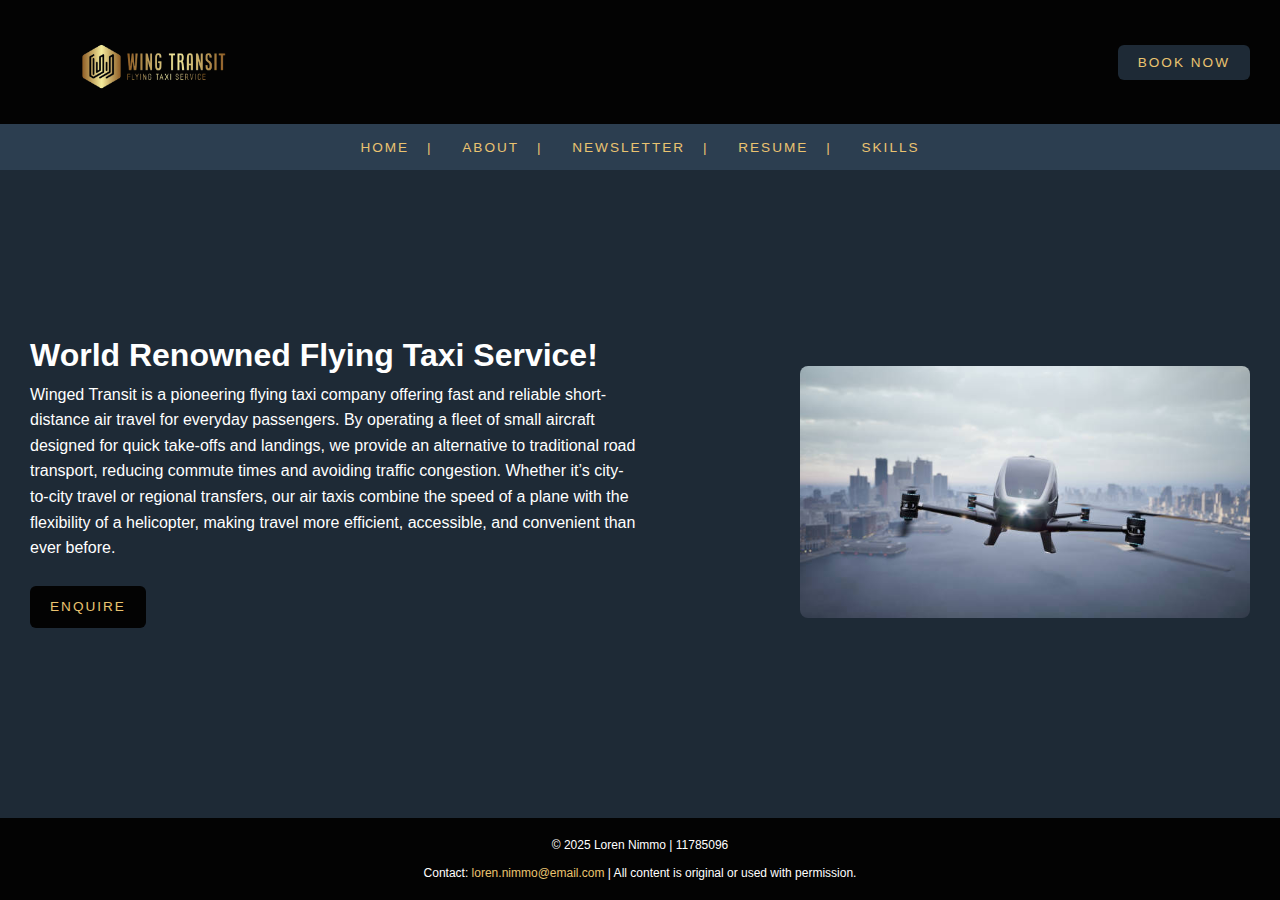
<file: index.html>
<!-- Loren Nimmo - ITC293 A4 portfolio website - 08/06/2025 -->

<!DOCTYPE html>
<html lang="en">
<head>
  <meta charset="UTF-8">
  <title>Winged Transit | Home</title>
  <link rel="stylesheet" href="css/portfolio.css">
</head>

<body>
  <!-- Header Section -->
  <header>
    <img src="images/logo.png" alt="Winged Transit Logo" class="logo">
    <a href="ln_A4_coming_soon.html" class="button-header">Book Now</a>
  </header>

  <!-- Navigation -->
  <nav>
    <a href="index.html" class="nav-button">Home</a>
    <a href="ln_A4_about.html" class="nav-button">About</a>
    <a href="ln_A4_newsletter.html" class="nav-button">Newsletter</a>
    <a href="ln_A4_resume.html" class="nav-button">Resume</a>
    <a href="ln_A4_skills.html" class="nav-button">Skills</a>
  </nav>

  <!-- Main Content -->
  <main class="intro-section">
    <div class="intro-text">
      <h1>World Renowned Flying Taxi Service!</h1>
      <p>
        Winged Transit is a pioneering flying taxi company offering fast and reliable short-distance air travel for everyday passengers. By operating a fleet of small aircraft designed for quick take-offs and landings, we provide an alternative to traditional road transport, reducing commute times and avoiding traffic congestion. Whether it’s city-to-city travel or regional transfers, our air taxis combine the speed of a plane with the flexibility of a helicopter, making travel more efficient, accessible, and convenient than ever before.
      </p>
      <a href="ln_A4_enquire.html" class="button-dark">Enquire</a>
    </div>
    <div class="intro-image">
      <img src="images/flyingtaxi1.jpg" alt="Flying Taxi in Flight">
    </div>
  </main>

  <!-- Footer -->
  <footer>
    &copy; 2025 Loren Nimmo | 11785096
    <br>
    <br>
    Contact: <a href="mailto:loren.nimmo@email.com" class="contact-link">loren.nimmo@email.com</a> | All content is original or used with permission.
  </footer>

</body>

</html>
</file>
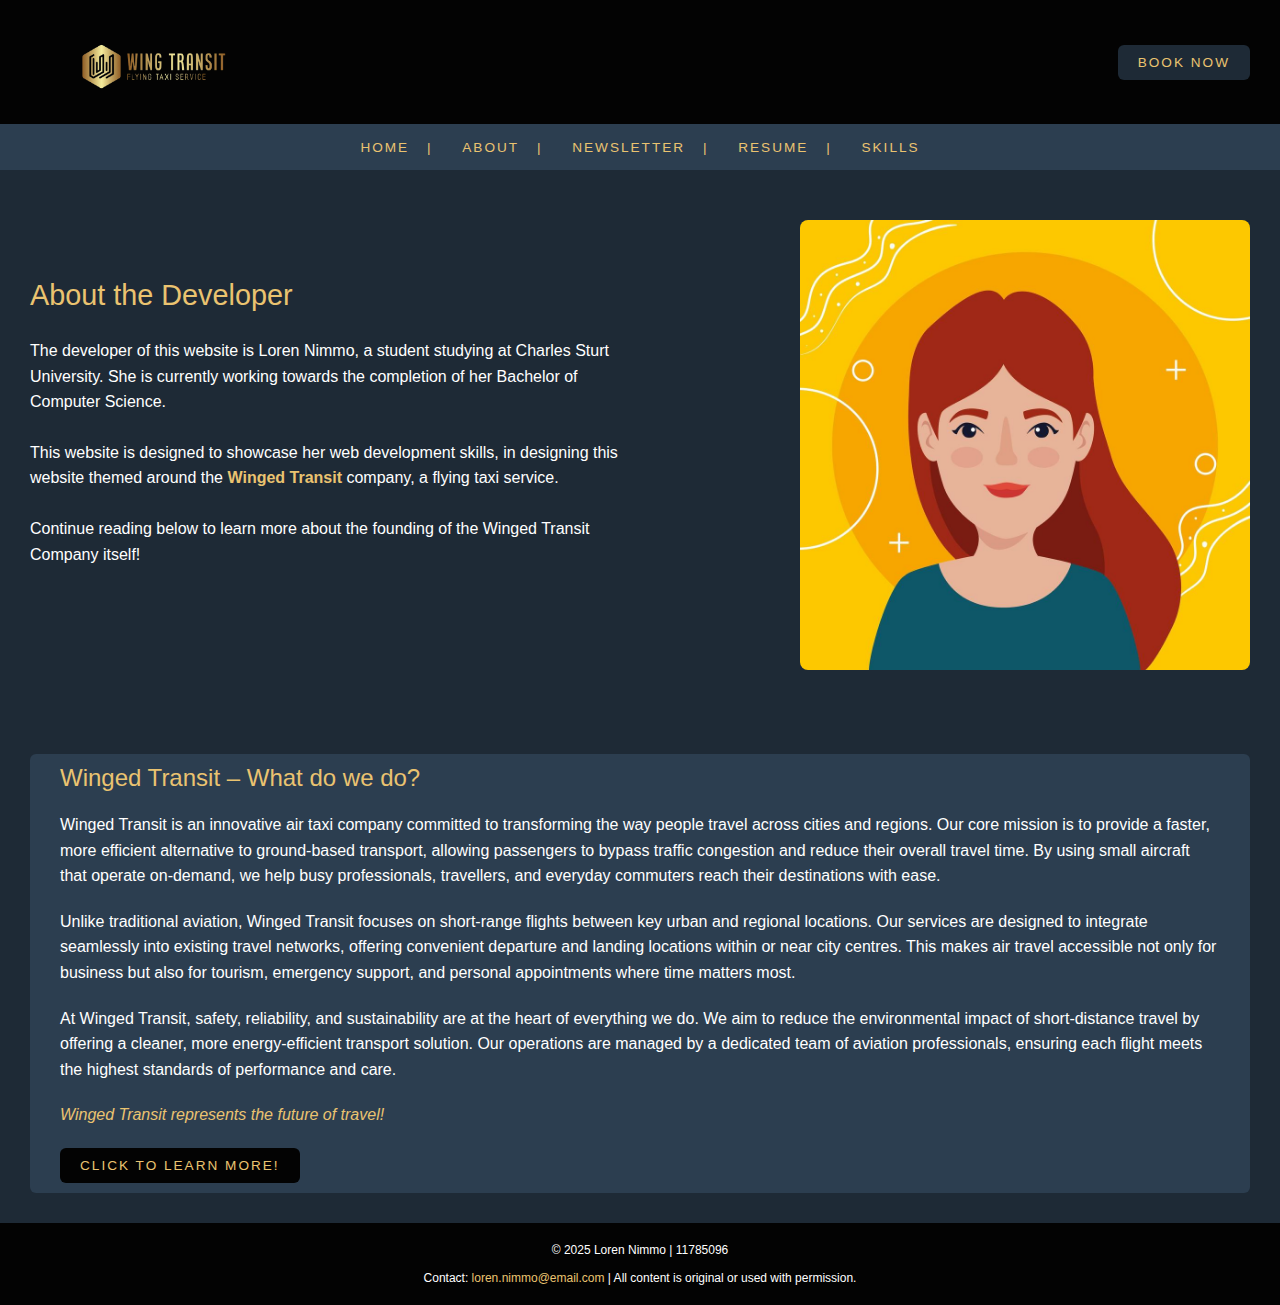
<file: ln_A4_about.html>
<!-- Loren Nimmo - ITC293 A4 portfolio website - 08/06/2025 -->

<!DOCTYPE html>
<html lang="en">
<head>
  <meta charset="UTF-8">
  <title>Winged Transit | About</title>
  <link rel="stylesheet" href="css/portfolio.css">
</head>

<body>
  <!-- Header -->
  <header>
    <img src="images/logo.png" alt="Winged Transit Logo" class="logo">
    <a href="ln_A4_coming_soon.html" class="button-header">Book Now</a>   
  </header>

  <!-- Navigation -->
  <nav>
    <a href="index.html" class="nav-button">Home</a>
    <a href="ln_A4_about.html" class="nav-button">About</a>
    <a href="ln_A4_newsletter.html" class="nav-button">Newsletter</a>
    <a href="ln_A4_resume.html" class="nav-button">Resume</a>
    <a href="ln_A4_skills.html" class="nav-button">Skills</a>
  </nav>

  <!-- Developer Bio Section -->
  <main class="intro-section">
    <div class="intro-text">
      <h1 class="section-title">About the Developer</h1>
      <p>The developer of this website is Loren Nimmo, a student studying at Charles Sturt University. She is currently working towards the completion of her Bachelor of Computer Science.</p>
      <p>This website is designed to showcase her web development skills, in designing this website themed around the <span class="gold-bold">Winged Transit</span> company, a flying taxi service.</p>
      <p>Continue reading below to learn more about the founding of the Winged Transit Company itself!</p>
    </div>
    <div class="intro-image">
      <img src="images/founder.jpg" alt="Photo of the Developer">
    </div>
  </main>

  <!-- Company Description -->
  <section class="about-company">
    <h2 class="section-title">Winged Transit – What do we do?</h2>
    <p>Winged Transit is an innovative air taxi company committed to transforming the way people travel across cities and regions. Our core mission is to provide a faster, more efficient alternative to ground-based transport, allowing passengers to bypass traffic congestion and reduce their overall travel time. By using small aircraft that operate on-demand, we help busy professionals, travellers, and everyday commuters reach their destinations with ease.</p>
    <p>Unlike traditional aviation, Winged Transit focuses on short-range flights between key urban and regional locations. Our services are designed to integrate seamlessly into existing travel networks, offering convenient departure and landing locations within or near city centres. This makes air travel accessible not only for business but also for tourism, emergency support, and personal appointments where time matters most.</p>
    <p>At Winged Transit, safety, reliability, and sustainability are at the heart of everything we do. We aim to reduce the environmental impact of short-distance travel by offering a cleaner, more energy-efficient transport solution. Our operations are managed by a dedicated team of aviation professionals, ensuring each flight meets the highest standards of performance and care.</p> 
    <p id="highlight">Winged Transit represents the future of travel!</p>
    <a href="https://en.wikipedia.org/wiki/Air_taxi" target="_blank" class="button-dark">Click to Learn More!</a>
</section>

  <!-- Footer -->
  <footer>
    &copy; 2025 Loren Nimmo | 11785096
    <br>
    <br>
    Contact: <a href="mailto:loren.nimmo@email.com" class="contact-link">loren.nimmo@email.com</a> | All content is original or used with permission.
  </footer>

</body>
</html>
</file>
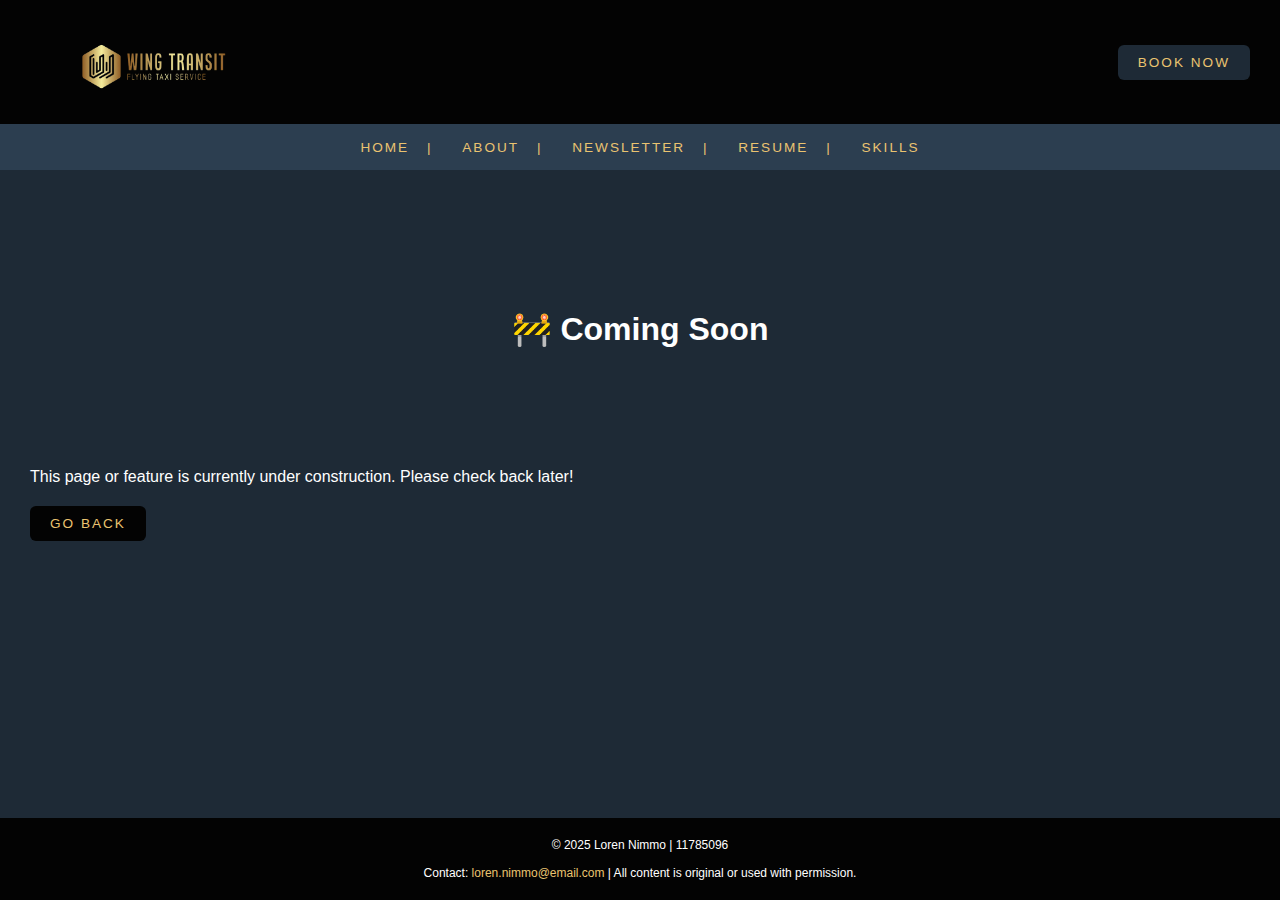
<file: ln_A4_coming_soon.html>
<!-- Loren Nimmo - ITC293 A4 portfolio website - 08/06/2025 -->

<!DOCTYPE html>
<html lang="en">
<head>
  <meta charset="UTF-8">
  <title>Winged Transit | Coming Soon</title>
  <link rel="stylesheet" href="css/portfolio.css">
</head>
<body>

  <!-- Header -->
  <header>
    <img src="images/logo.png" alt="Winged Transit Logo" class="logo">
    <a href="ln_A4_coming_soon.html" class="button-header">Book Now</a>
  </header>

  <!-- Navigation -->
  <nav>
    <a href="index.html" class="nav-button">Home</a>
    <a href="ln_A4_about.html" class="nav-button">About</a>
    <a href="ln_A4_newsletter.html" class="nav-button">Newsletter</a>
    <a href="ln_A4_resume.html" class="nav-button">Resume</a>
    <a href="ln_A4_skills.html" class="nav-button">Skills</a>
  </nav>

  <!-- Main Content -->
  <main>
    <h1 class="coming-soon-section">🚧 Coming Soon</h1>
    <p class="coming-soon-text">
      This page or feature is currently under construction. Please check back later!
    </p>
    <a href="index.html" class="button-dark">Go Back</a>
  </main>

  <!-- Footer -->
  <footer>
    &copy; 2025 Loren Nimmo | 11785096
    <br>
    <br>
    Contact: <a href="mailto:loren.nimmo@email.com" class="contact-link">loren.nimmo@email.com</a> | All content is original or used with permission.
  </footer>

</body>
</html>
</file>
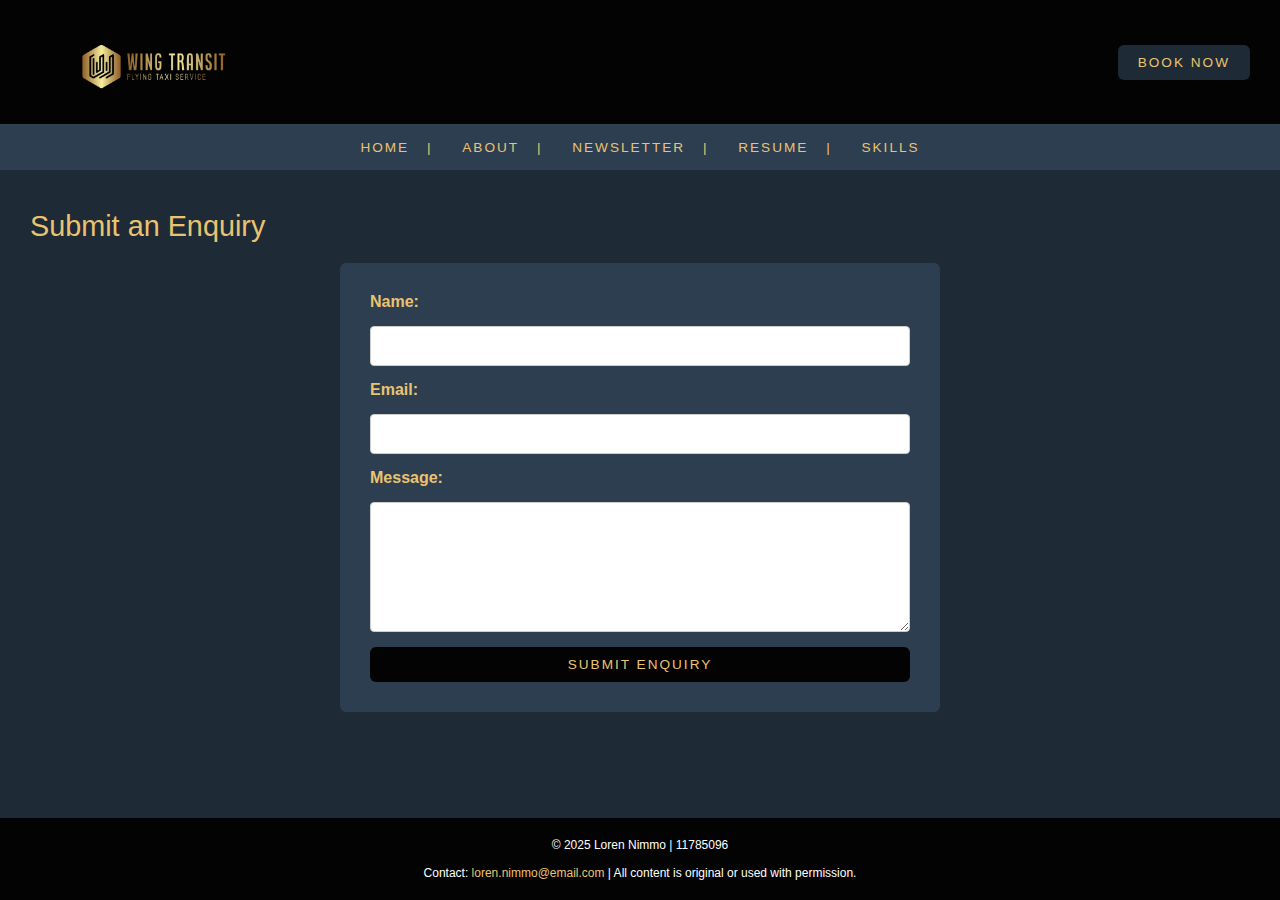
<file: ln_A4_enquire.html>
<!-- Loren Nimmo - ITC293 A4 portfolio website - 08/06/2025 -->

<!DOCTYPE html>
<html lang="en">
<head>
  <meta charset="UTF-8">
  <title>Winged Transit | Enquiry</title>
  <link rel="stylesheet" href="css/portfolio.css">
</head>

<body>
  <!-- Header -->
  <header>
    <img src="images/logo.png" alt="Winged Transit Logo" class="logo">
    <a href="ln_A4_coming_soon.html" class="button-header">Book Now</a>   
  </header>

  <!-- Navigation -->
  <nav>
    <a href="index.html" class="nav-button">Home</a>
    <a href="ln_A4_about.html" class="nav-button">About</a>
    <a href="ln_A4_newsletter.html" class="nav-button">Newsletter</a>
    <a href="ln_A4_resume.html" class="nav-button">Resume</a>
    <a href="ln_A4_skills.html" class="nav-button">Skills</a>
  </nav>

  <!-- Enquiry Form -->
  <main>
    <h1 class="section-title">Submit an Enquiry</h1>
    <form action="ln_A4_submit_form.html" method="get" class="contact-form">
      <label for="name">Name:</label>
      <input type="text" id="name" name="name" required>

      <label for="email">Email:</label>
      <input type="email" id="email" name="email" required>

      <label for="message">Message:</label>
      <textarea id="message" name="message" rows="6" required></textarea>

      <button type="submit" class="button-dark">Submit Enquiry</button>
    </form>
  </main>

  <!-- Footer -->
  <footer>
    &copy; 2025 Loren Nimmo | 11785096
    <br><br>
    Contact: <a href="mailto:loren.nimmo@email.com" class="contact-link">loren.nimmo@email.com</a> | All content is original or used with permission.
  </footer>

</body>
</html>
</file>
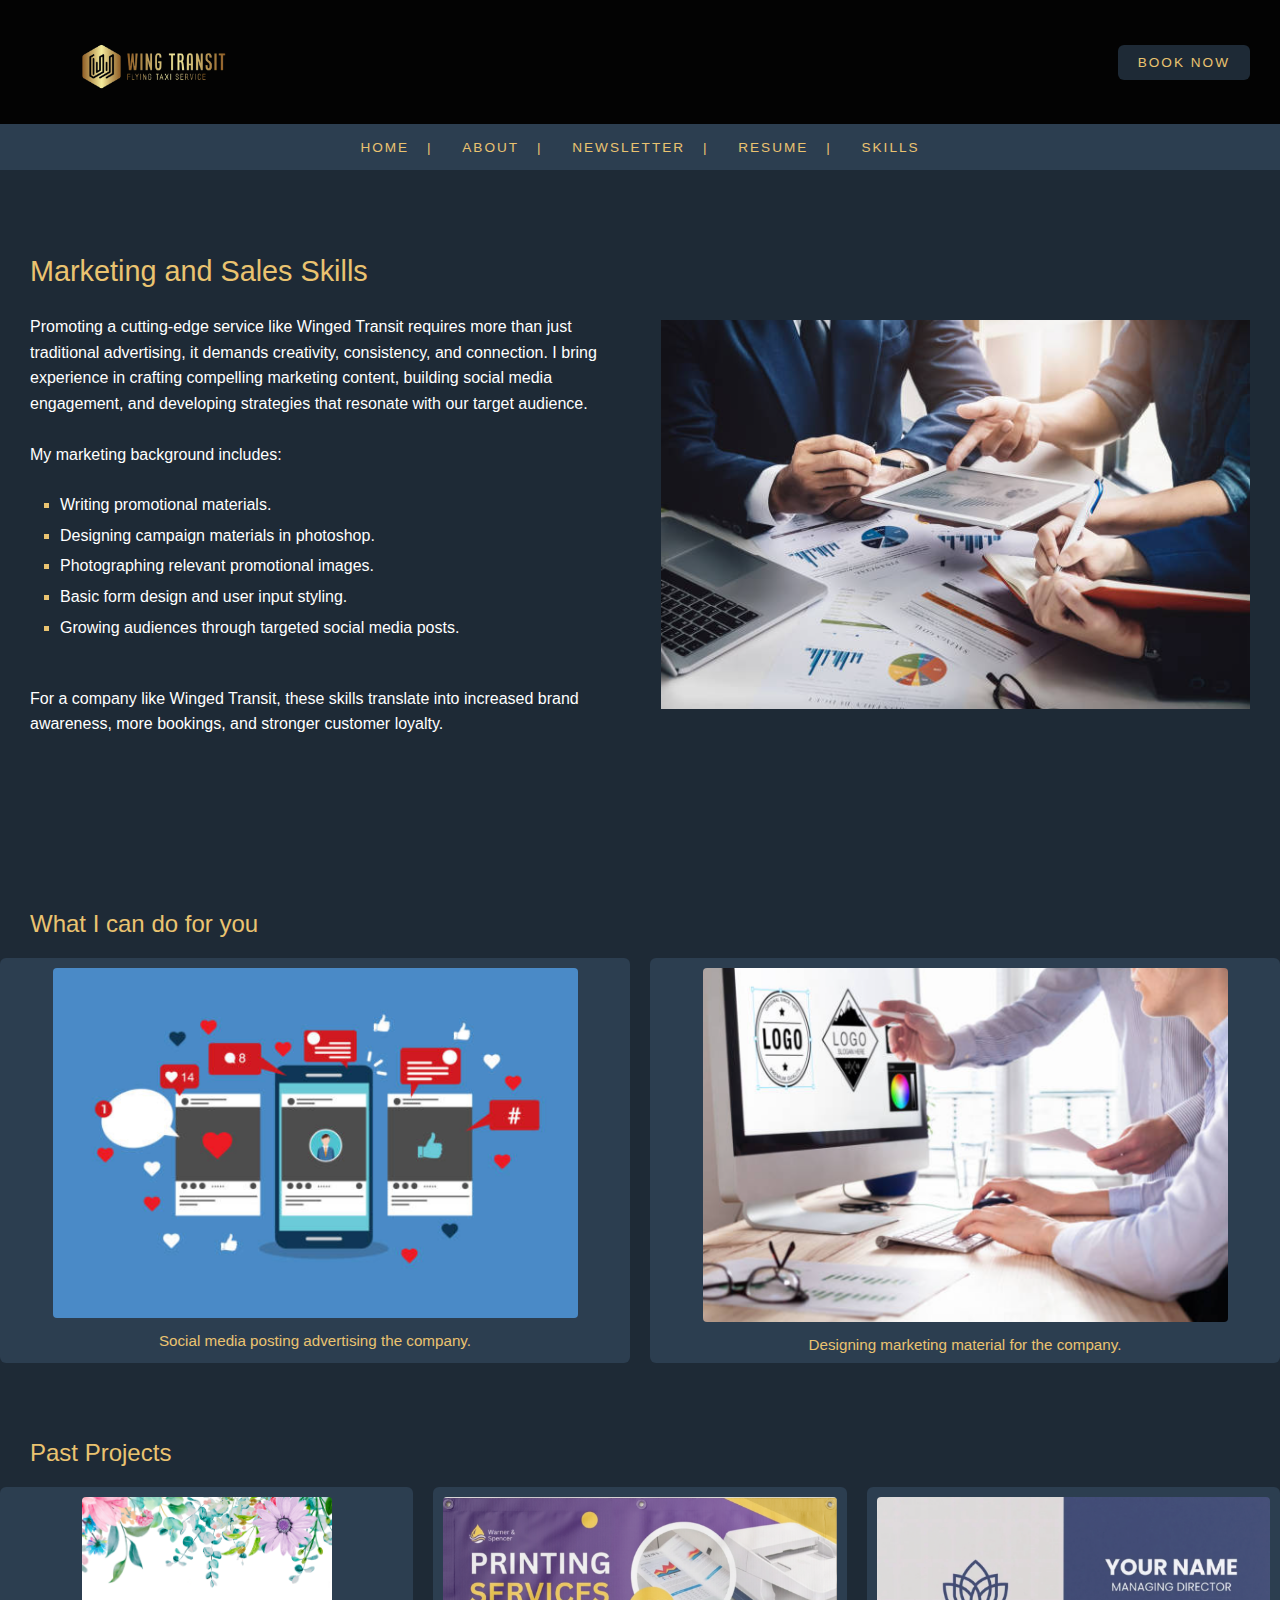
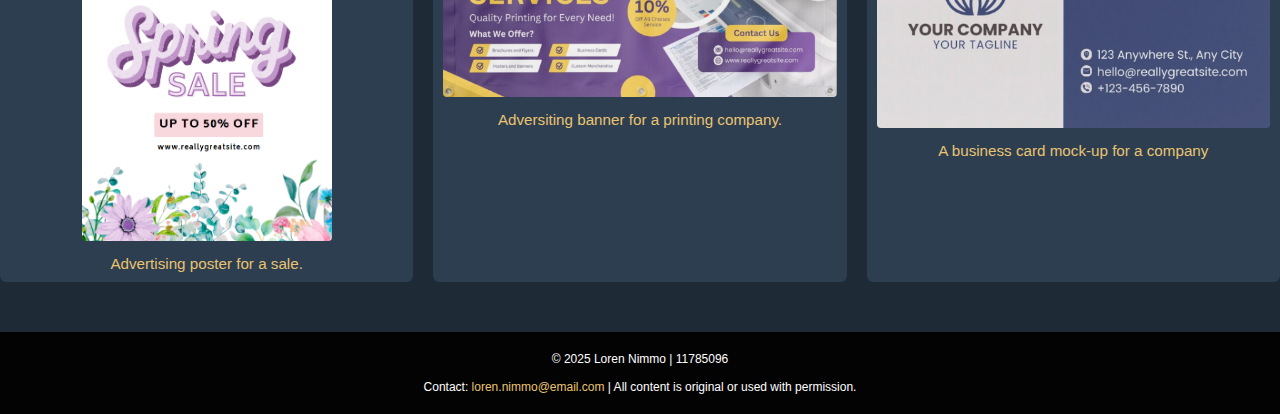
<file: ln_A4_marketing_skills.html>
<!-- Loren Nimmo - ITC293 A4 portfolio website - 08/06/2025 -->

<!DOCTYPE html>
<html lang="en">
<head>
  <meta charset="UTF-8">
  <title>Winged Transit | Marketing and Sales</title>
  <link rel="stylesheet" href="css/portfolio.css">
</head>

<body>  
  <!-- Header -->
  <header>
    <img src="images/logo.png" alt="Winged Transit Logo" class="logo">
    <a href="ln_A4_coming_soon.html" class="button-header">Book Now</a>
  </header>

  <!-- Navigation -->
  <nav>
    <a href="index.html" class="nav-button">Home</a>
    <a href="ln_A4_about.html" class="nav-button">About</a>
    <a href="ln_A4_newsletter.html" class="nav-button">Newsletter</a>
    <a href="ln_A4_resume.html" class="nav-button">Resume</a>
    <a href="ln_A4_skills.html" class="nav-button">Skills</a>
  </nav>

  <!-- Main Content -->
  <main class="intro-section">
    <div class="intro-text">
      <h1 class="section-title">Marketing and Sales Skills</h1>
      <p>
        Promoting a cutting-edge service like Winged Transit requires more than just traditional advertising, it demands creativity, consistency, and connection. I bring experience in crafting compelling marketing content, building social media engagement, and developing strategies that resonate with our target audience.
      </p>
      <p>
        My marketing background includes:
      </p>
        <ul class="ul-text">
          <li>Writing promotional materials.</li>
          <li>Designing campaign materials in photoshop.</li>
          <li>Photographing relevant promotional images.</li>
          <li>Basic form design and user input styling.</li>
          <li>Growing audiences through targeted social media posts.</li>
      </ul>
      <br>
      <p>
        For a company like Winged Transit, these skills translate into increased brand awareness, more bookings, and stronger customer loyalty.
      </p>
    </div>

    <div class="marketing-img-1">
      <img src="images/stock.png" alt="Marketing Stock Graphic">
    </div>
  </main>

  <!-- Project Gallery 1-->
  <h2 class="h2-title">What I can do for you</h2>
  <div class="projects-grid">
    <div class="project">
      <img src="images/socialMedia.png" alt="Social Media Marketing Posts example" class="marketing-img-2">
      <p>Social media posting advertising the company.</p>
    </div>
    <div class="project">
      <img src="images/designing.png" alt="Designing adversitising materials in collaboration with others" class="marketing-img-2">
      <p>Designing marketing material for the company.</p>
    </div>
  </div>

  <br>
  <br>

    <!-- Project Gallery 2-->
  <h2 class="h2-title">Past Projects</h2>
  <div class="projects-grid">
    <div class="project">
      <img src="images/poster.png" alt="Past marking work example 1 - poster" class="marketing-img-3">
      <p>Advertising poster for a sale.</p>
    </div>
    <div class="project">
      <img src="images/banner.png" alt="Past marking work example 2 - banner">
      <p>Adversiting banner for a printing company.</p>
    </div>
        <div class="project">
      <img src="images/card.png" alt="Past marking work example 3 - business card">
      <p>A business card mock-up for a company</p>
    </div>
  </div>

  <!-- Footer -->
  <footer>
    &copy; 2025 Loren Nimmo | 11785096<br><br>
    Contact: <a href="mailto:loren.nimmo@email.com" class="contact-link">loren.nimmo@email.com</a> | All content is original or used with permission.
  </footer>
</body>
</html>
</file>
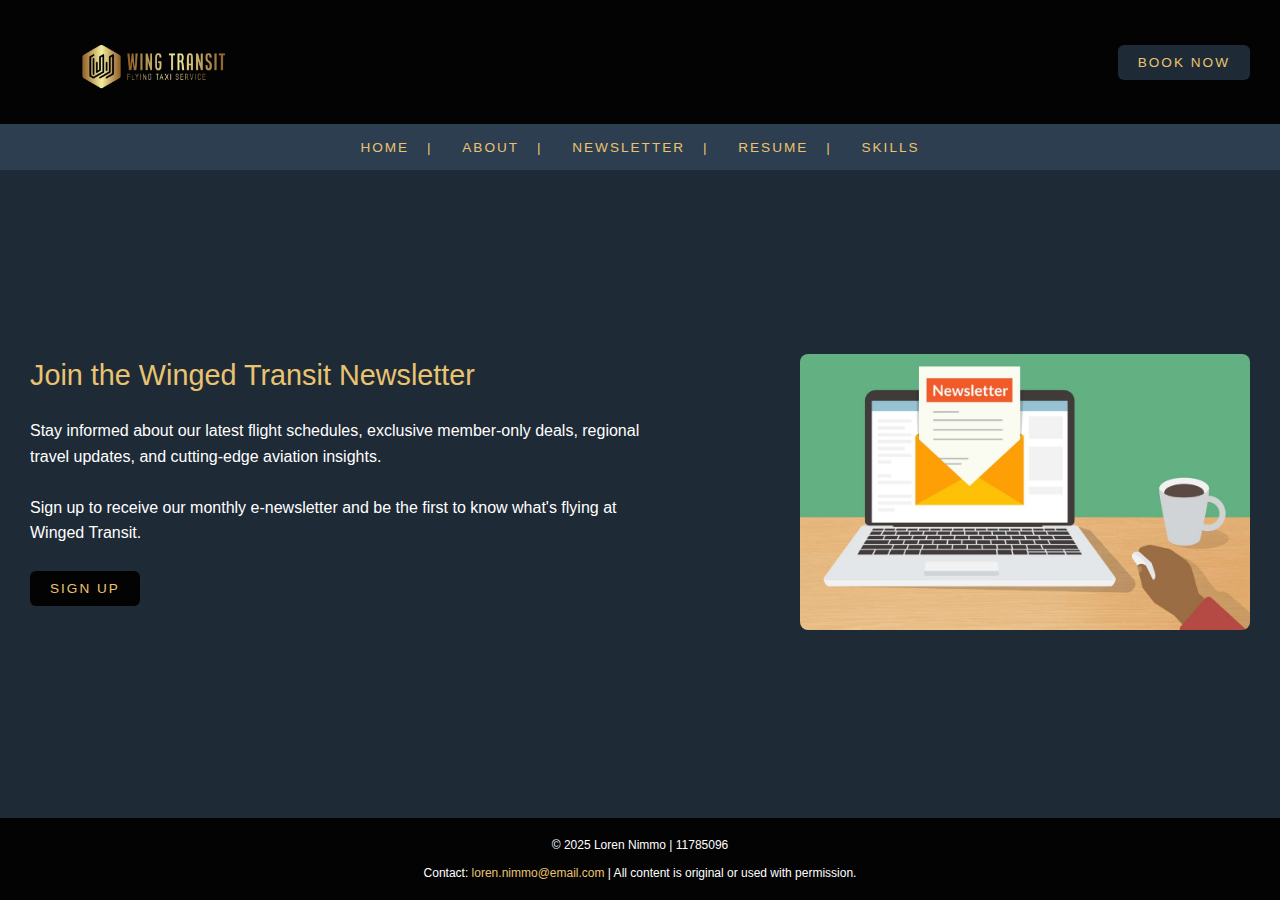
<file: ln_A4_newsletter.html>
<!-- Loren Nimmo - ITC293 A4 portfolio website - 08/06/2025 -->

<!DOCTYPE html>
<html lang="en">
<head>
  <meta charset="UTF-8">
  <title>Winged Transit | Newsletter</title>
  <link rel="stylesheet" href="css/portfolio.css">
  <script>
    function openSignupForm() {
      window.open('ln_A4_sign_up.html', '_blank');
    }
  </script>
</head>
<body>
  <!-- Header -->
  <header>
    <img src="images/logo.png" alt="Winged Transit Logo" class="logo">
    <a href="ln_A4_coming_soon.html" class="button-header">Book Now</a>
  </header>

  <!-- Navigation -->
  <nav>
    <a href="index.html" class="nav-button">Home</a>
    <a href="ln_A4_about.html" class="nav-button">About</a>
    <a href="ln_A4_newsletter.html" class="nav-button">Newsletter</a>
    <a href="ln_A4_resume.html" class="nav-button">Resume</a>
    <a href="ln_A4_skills.html" class="nav-button">Skills</a>
  </nav>

  <!-- Main Content -->
  <main class="intro-section">
    <div class="intro-text">
      <h1 class="section-title">Join the Winged Transit Newsletter</h1>
      <p>
        Stay informed about our latest flight schedules, exclusive member-only deals,
        regional travel updates, and cutting-edge aviation insights.
      </p>
      <p>
        Sign up to receive our monthly e-newsletter and be the first to know what's flying at Winged Transit.
      </p>
      <button onclick="openSignupForm()" class="button-dark">Sign Up</button>
    </div>
    <div class="intro-image">
      <img src="images/newsletter.png" alt="Cartoon of person reading a newsletter">
    </div>
  </main>

  <!-- Footer -->
  <footer>
    &copy; 2025 Loren Nimmo | 11785096<br><br>
    Contact: <a href="mailto:loren.nimmo@email.com" class="contact-link">loren.nimmo@email.com</a> | All content is original or used with permission.
  </footer>
</body>
</html>
</file>
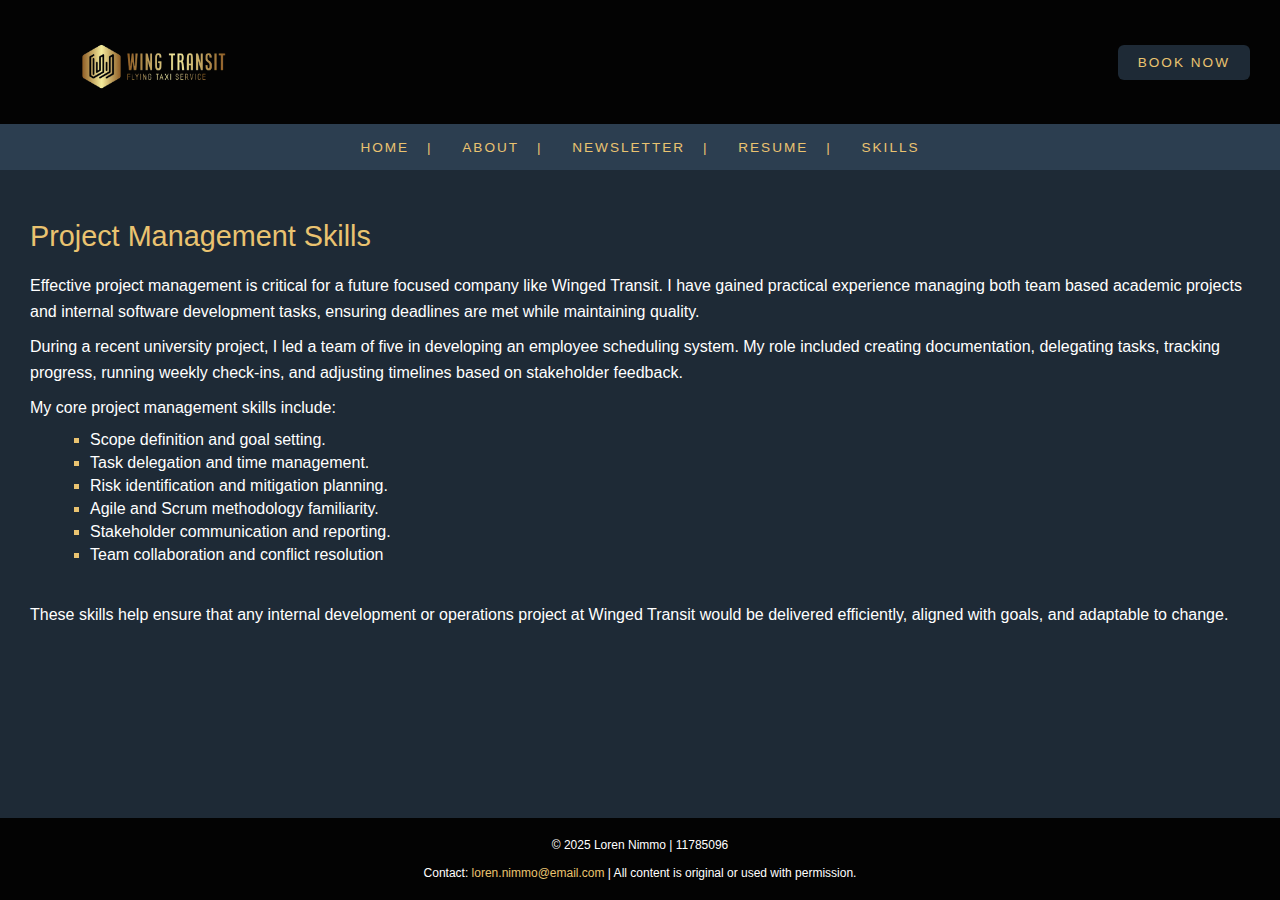
<file: ln_A4_project_management.html>
<!-- Loren Nimmo - ITC293 A4 portfolio website - 08/06/2025 -->

<!DOCTYPE html>
<html lang="en">
<head>
  <meta charset="UTF-8">
  <title>Winged Transit | Project Management</title>
  <link rel="stylesheet" href="css/portfolio.css">
</head>

<body>
  <!-- Header -->
  <header>
    <img src="images/logo.png" alt="Winged Transit Logo" class="logo">
    <a href="ln_A4_coming_soon.html" class="button-header">Book Now</a>
  </header>

  <!-- Navigation -->
  <nav>
    <a href="index.html" class="nav-button">Home</a>
    <a href="ln_A4_about.html" class="nav-button">About</a>
    <a href="ln_A4_newsletter.html" class="nav-button">Newsletter</a>
    <a href="ln_A4_resume.html" class="nav-button">Resume</a>
    <a href="ln_A4_skills.html" class="nav-button">Skills</a>
  </nav>

  <!-- Main Content -->
  <main class="intro-1">
    <div class="intro-2">
      <h1 class="section-title">Project Management Skills</h1>
      <p>
        Effective project management is critical for a future focused company like Winged Transit. I have gained practical experience managing both team based academic projects and internal software development tasks, ensuring deadlines are met while maintaining quality.
      </p>
      <p>
        During a recent university project, I led a team of five in developing an employee scheduling system. My role included creating documentation, delegating tasks, tracking progress, running weekly check-ins, and adjusting timelines based on stakeholder feedback.
      </p>
      <p>
        My core project management skills include:
      </p>
      <ul class="ul-text">
        <li>Scope definition and goal setting.</li>
        <li>Task delegation and time management.</li>
        <li>Risk identification and mitigation planning.</li>
        <li>Agile and Scrum methodology familiarity.</li>
        <li>Stakeholder communication and reporting.</li>
        <li>Team collaboration and conflict resolution</li>
      </ul>
      <br>
      <p>
        These skills help ensure that any internal development or operations project at Winged Transit would be delivered efficiently, aligned with goals, and adaptable to change.
      </p>
    </div>
  </main>

  <!-- Footer -->
  <footer>
    &copy; 2025 Loren Nimmo | 11785096<br><br>
    Contact: <a href="mailto:loren.nimmo@email.com" class="contact-link">loren.nimmo@email.com</a> | All content is original or used with permission.
  </footer>
</body>
</html>
</file>
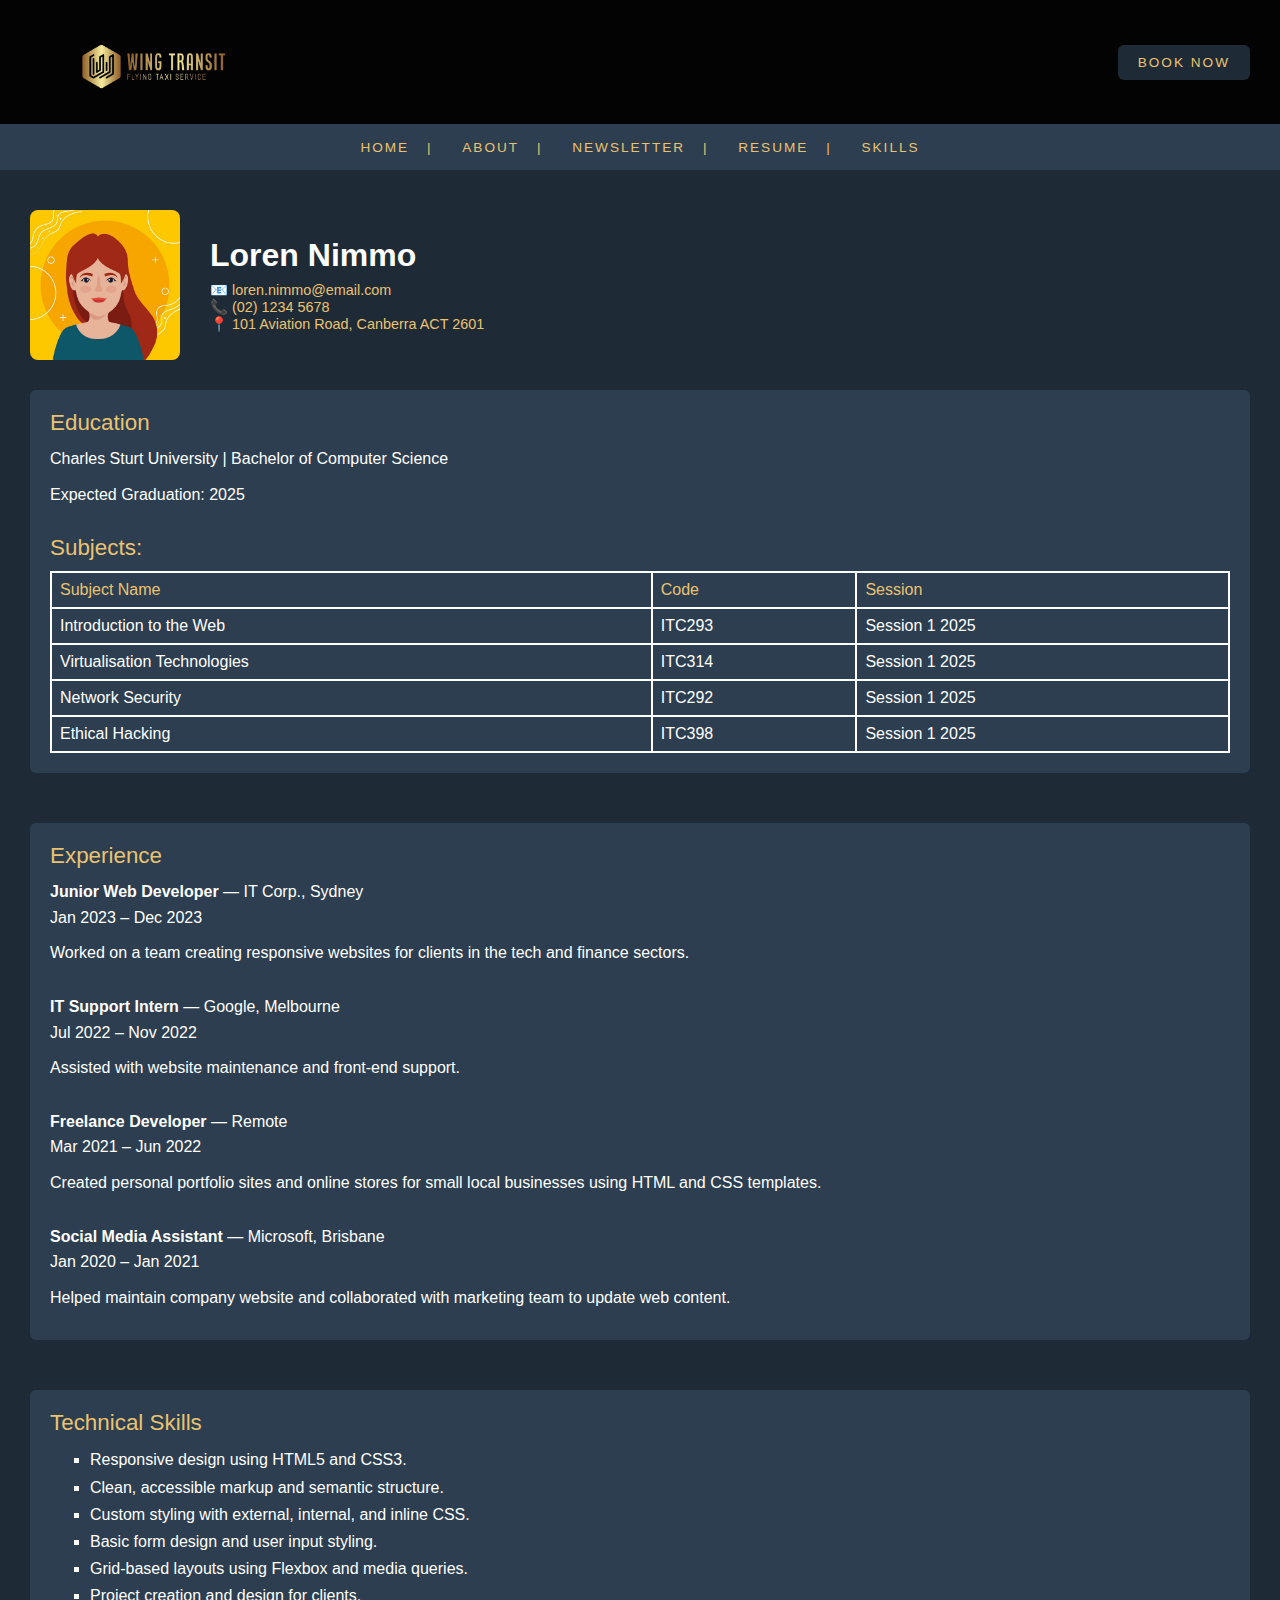
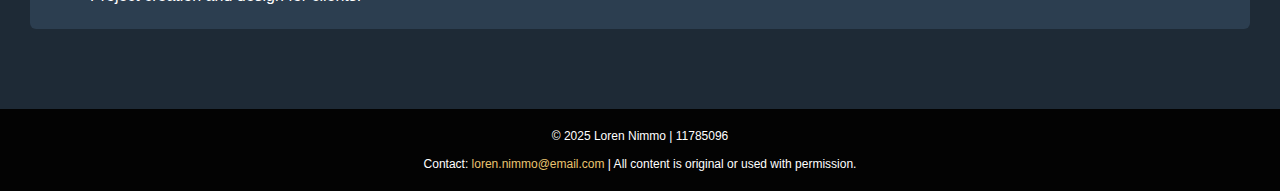
<file: ln_A4_resume.html>
<!-- Loren Nimmo - ITC293 A4 portfolio website - 08/06/2025 -->

<!DOCTYPE html>
<html lang="en">
<head>
  <meta charset="UTF-8">
  <title>Winged Transit | Resume</title>
  <link rel="stylesheet" href="css/portfolio.css">
</head>

<body>
  <!-- Header -->
  <header>
    <img src="images/logo.png" alt="Winged Transit Logo" class="logo">
    <a href="ln_A4_coming_soon.html" class="button-header">Book Now</a>         
  </header>

  <!-- Navigation -->
  <nav>
    <a href="index.html" class="nav-button">Home</a>
    <a href="ln_A4_about.html" class="nav-button">About</a>
    <a href="ln_A4_newsletter.html" class="nav-button">Newsletter</a>
    <a href="ln_A4_resume.html" class="nav-button">Resume</a>
    <a href="ln_A4_skills.html" class="nav-button">Skills</a>
  </nav>

  <!-- Resume Content -->
  <main class="resume-container">

    <!-- Resume Header -->
    <div class="resume-header">
      <img src="images/founder.jpg" alt="Photo of Loren Nimmo">
      <div>
        <h1>Loren Nimmo</h1>
        <p>
            📧 <a href="mailto:loren.nimmo@email.com" class="contact-link">loren.nimmo@email.com</a><br>
            📞 <a href="tel:+61212345678" class="contact-link">(02) 1234 5678</a><br>
            📍 101 Aviation Road, Canberra ACT 2601
        </p>
      </div>
    </div>

    <!-- Education -->
    <div class="resume-section">
      <h2>Education</h2>
      <p>Charles Sturt University | Bachelor of Computer Science</p>
      <p>Expected Graduation: 2025</p>
      <br>
      <!-- Table: Education/Subjects -->
      <h2>Subjects:</h2>
      <table>
        <thead>
          <tr>
            <th>Subject Name</th>
            <th>Code</th>
            <th>Session</th>
          </tr>
        </thead>
        <tbody>
          <tr>
            <td>Introduction to the Web</td>
            <td>ITC293</td>
            <td>Session 1 2025</td>
          </tr>
          <tr>
            <td>Virtualisation Technologies</td>
            <td>ITC314</td>
            <td>Session 1 2025</td>
          </tr>
          <tr>
            <td>Network Security</td>
            <td>ITC292</td>
            <td>Session 1 2025</td>
          </tr>
          <tr>
            <td>Ethical Hacking</td>
            <td>ITC398</td>
            <td>Session 1 2025</td>
          </tr>
        </tbody>
      </table>
    </div>

    <!-- Experience -->
    <div class="resume-section">
      <h2>Experience</h2>
      <p><strong>Junior Web Developer</strong> — IT Corp., Sydney<br>Jan 2023 – Dec 2023</p>
      <p>Worked on a team creating responsive websites for clients in the tech and finance sectors.</p>
      <br>
      <p><strong>IT Support Intern</strong> — Google, Melbourne<br>Jul 2022 – Nov 2022</p>
      <p>Assisted with website maintenance and front-end support.</p>
      <br>
      <p><strong>Freelance Developer</strong> — Remote<br>Mar 2021 – Jun 2022</p>
      <p>Created personal portfolio sites and online stores for small local businesses using HTML and CSS templates.</p>
      <br>
      <p><strong>Social Media Assistant</strong> — Microsoft, Brisbane<br>Jan 2020 – Jan 2021</p>
      <p>Helped maintain company website and collaborated with marketing team to update web content.</p>
    </div>

    <!-- Skills List -->
    <div class="skills-box">
        <h2>Technical Skills</h2>
        <ul class="square-bullets">
            <li>Responsive design using HTML5 and CSS3.</li>
            <li>Clean, accessible markup and semantic structure.</li>
            <li>Custom styling with external, internal, and inline CSS.</li>
            <li>Basic form design and user input styling.</li>
            <li>Grid-based layouts using Flexbox and media queries.</li>
            <li>Project creation and design for clients.</li>
        </ul>
    </div>

  </main>

  <!-- Footer -->
  <footer>
    &copy; 2025 Loren Nimmo | 11785096
    <br>
    <br>
    Contact: <a href="mailto:loren.nimmo@email.com" class="contact-link">loren.nimmo@email.com</a> | All content is original or used with permission.
  </footer>

</body>
</html>
</file>
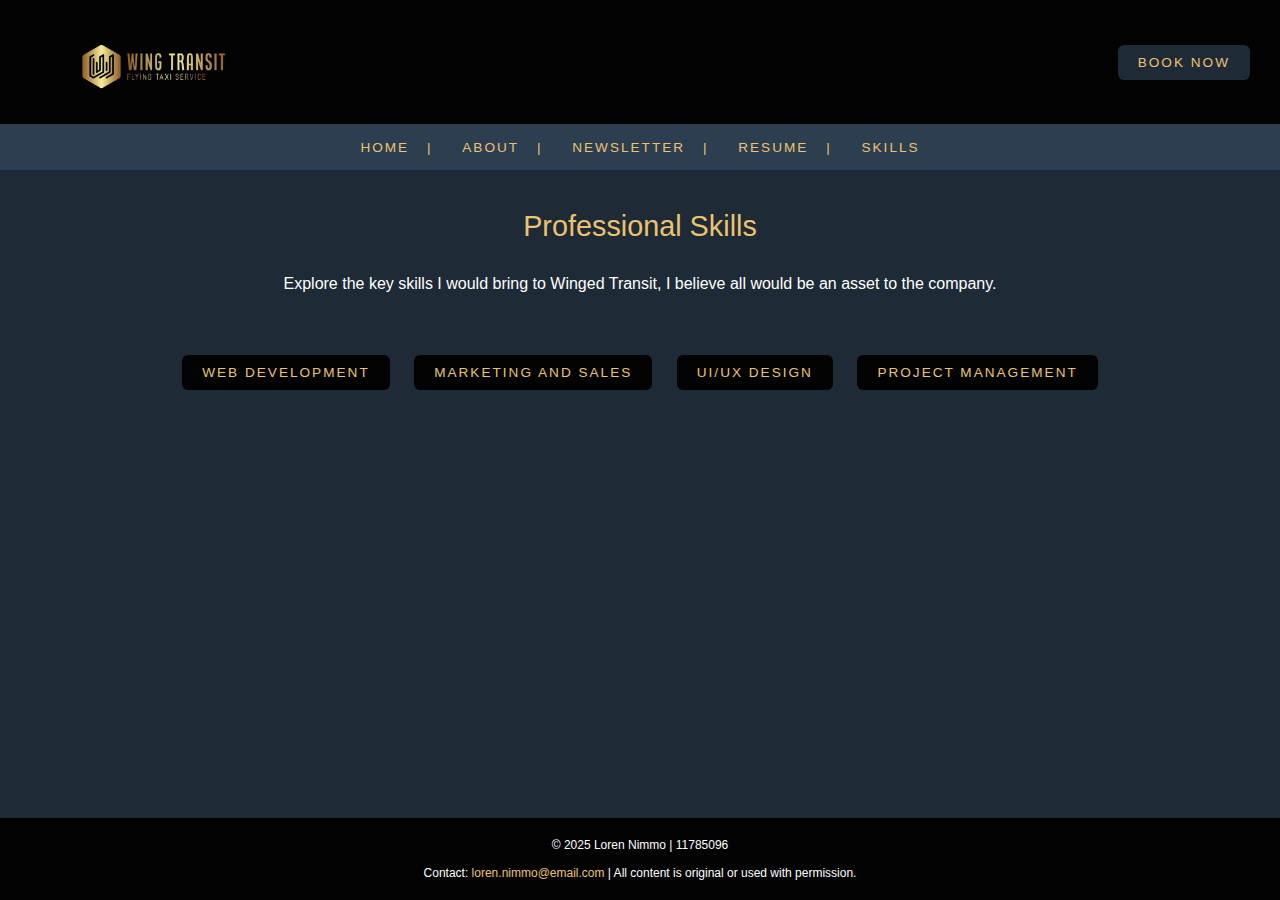
<file: ln_A4_skills.html>
<!-- Loren Nimmo - ITC293 A4 portfolio website - 08/06/2025 -->

<!DOCTYPE html>
<html lang="en">
<head>
  <meta charset="UTF-8">
  <title>Winged Transit | Skills</title>
  <link rel="stylesheet" href="css/portfolio.css">
</head>
<body>
  <!-- Header -->
  <header>
    <img src="images/logo.png" alt="Winged Transit Logo" class="logo">
    <a href="ln_A4_coming_soon.html" class="button-header">Book Now</a>
  </header> 

  <!-- Navigation -->
  <nav>
    <a href="index.html" class="nav-button">Home</a>
    <a href="ln_A4_about.html" class="nav-button">About</a>
    <a href="ln_A4_newsletter.html" class="nav-button">Newsletter</a>
    <a href="ln_A4_resume.html" class="nav-button">Resume</a>
    <a href="ln_A4_skills.html" class="nav-button">Skills</a>
  </nav>

  <!-- Main Content -->
  <main>
    <h1 class="section-title centered">Professional Skills</h1>
    <p class="centered-text">Explore the key skills I would bring to Winged Transit, I believe all would be an asset to the company.</p>

    <div style="text-align: center; margin-top: 40px;">
      <a href="ln_A4_web_skills.html" class="button-dark" style="margin: 10px;">Web Development</a>
      <a href="ln_A4_marketing_skills.html" class="button-dark" style="margin: 10px;">Marketing and Sales</a>
      <a href="ln_A4_uiux_design.html" class="button-dark" style="margin: 10px;">UI/UX Design</a>
      <a href="ln_A4_project_management.html" class="button-dark" style="margin: 10px;">Project Management</a>
    </div>
  </main>

  <!-- Footer -->
  <footer>
    &copy; 2025 Loren Nimmo | 11785096<br><br>
    Contact: <a href="mailto:loren.nimmo@email.com" class="contact-link">loren.nimmo@email.com</a> | All content is original or used with permission.
  </footer>
</body>
</html>
</file>
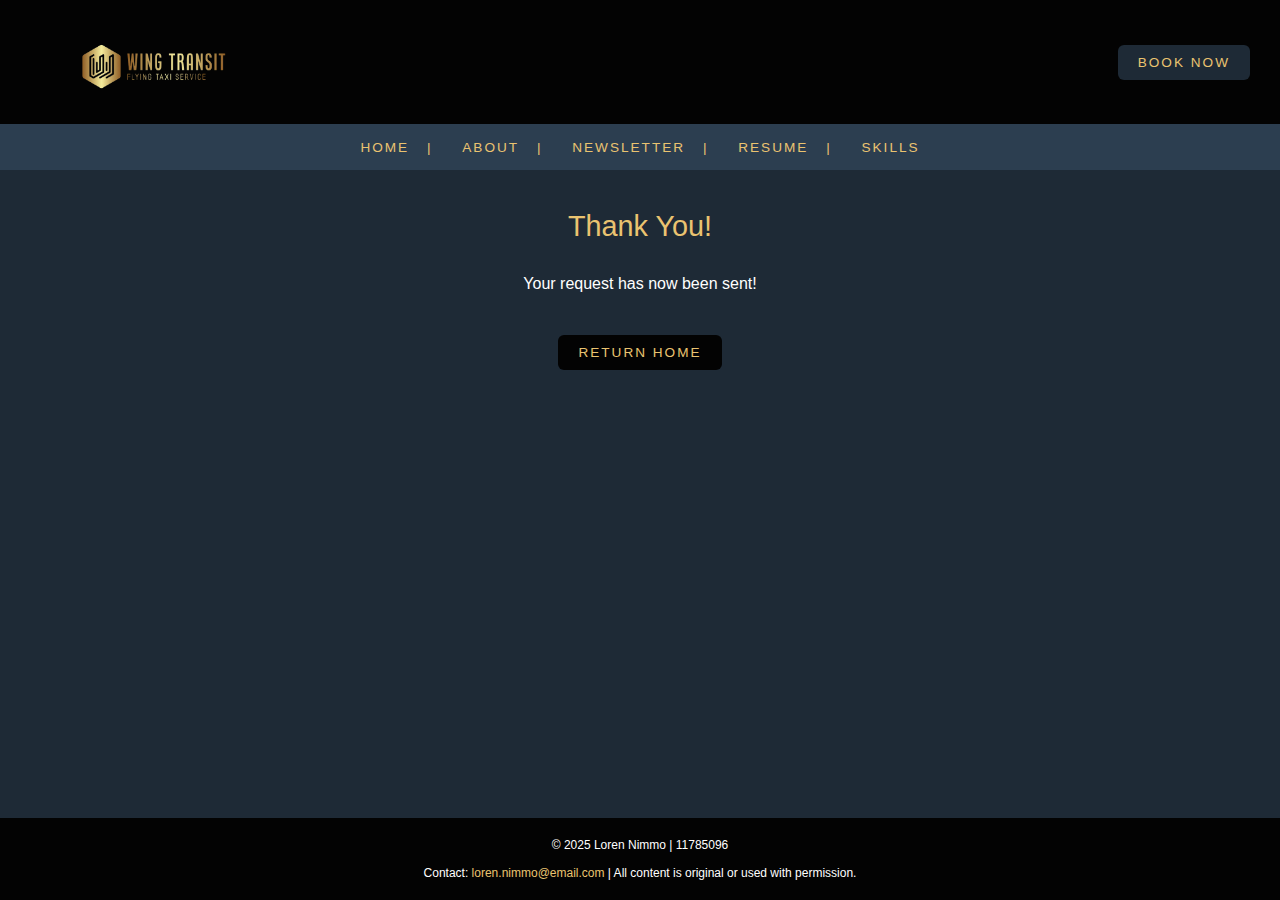
<file: ln_A4_submit_form.html>
<!-- Loren Nimmo - ITC293 A4 portfolio website - 08/06/2025 -->
 
<!DOCTYPE html>
<html lang="en">
<head>
  <meta charset="UTF-8">
  <title>Winged Transit | Enquiry Sent</title>
  <link rel="stylesheet" href="css/portfolio.css">
</head>

<body>
  <!-- Header -->
  <header>
    <img src="images/logo.png" alt="Winged Transit Logo" class="logo">
    <a href="ln_A4_coming_soon.html" class="button-header">Book Now</a>   
  </header>

  <!-- Navigation -->
  <nav>
    <a href="index.html" class="nav-button">Home</a>
    <a href="ln_A4_about.html" class="nav-button">About</a>
    <a href="ln_A4_newsletter.html" class="nav-button">Newsletter</a>
    <a href="ln_A4_resume.html" class="nav-button">Resume</a>
    <a href="ln_A4_skills.html" class="nav-button">Skills</a>
  </nav>

  <!-- Confirmation Message -->
  <main>
    <h1 class="section-title centered">Thank You!</h1>
    <p class="centered-text">Your request has now been sent!</p>
    <div style="text-align: center; margin-top: 30px;">
      <a href="index.html" class="button-dark">Return Home</a>
    </div>
  </main>

  <!-- Footer -->
  <footer>
    &copy; 2025 Loren Nimmo | 11785096
    <br><br>
    Contact: <a href="mailto:loren.nimmo@email.com" class="contact-link">loren.nimmo@email.com</a> | All content is original or used with permission.
  </footer>
</body>
</html>
</file>
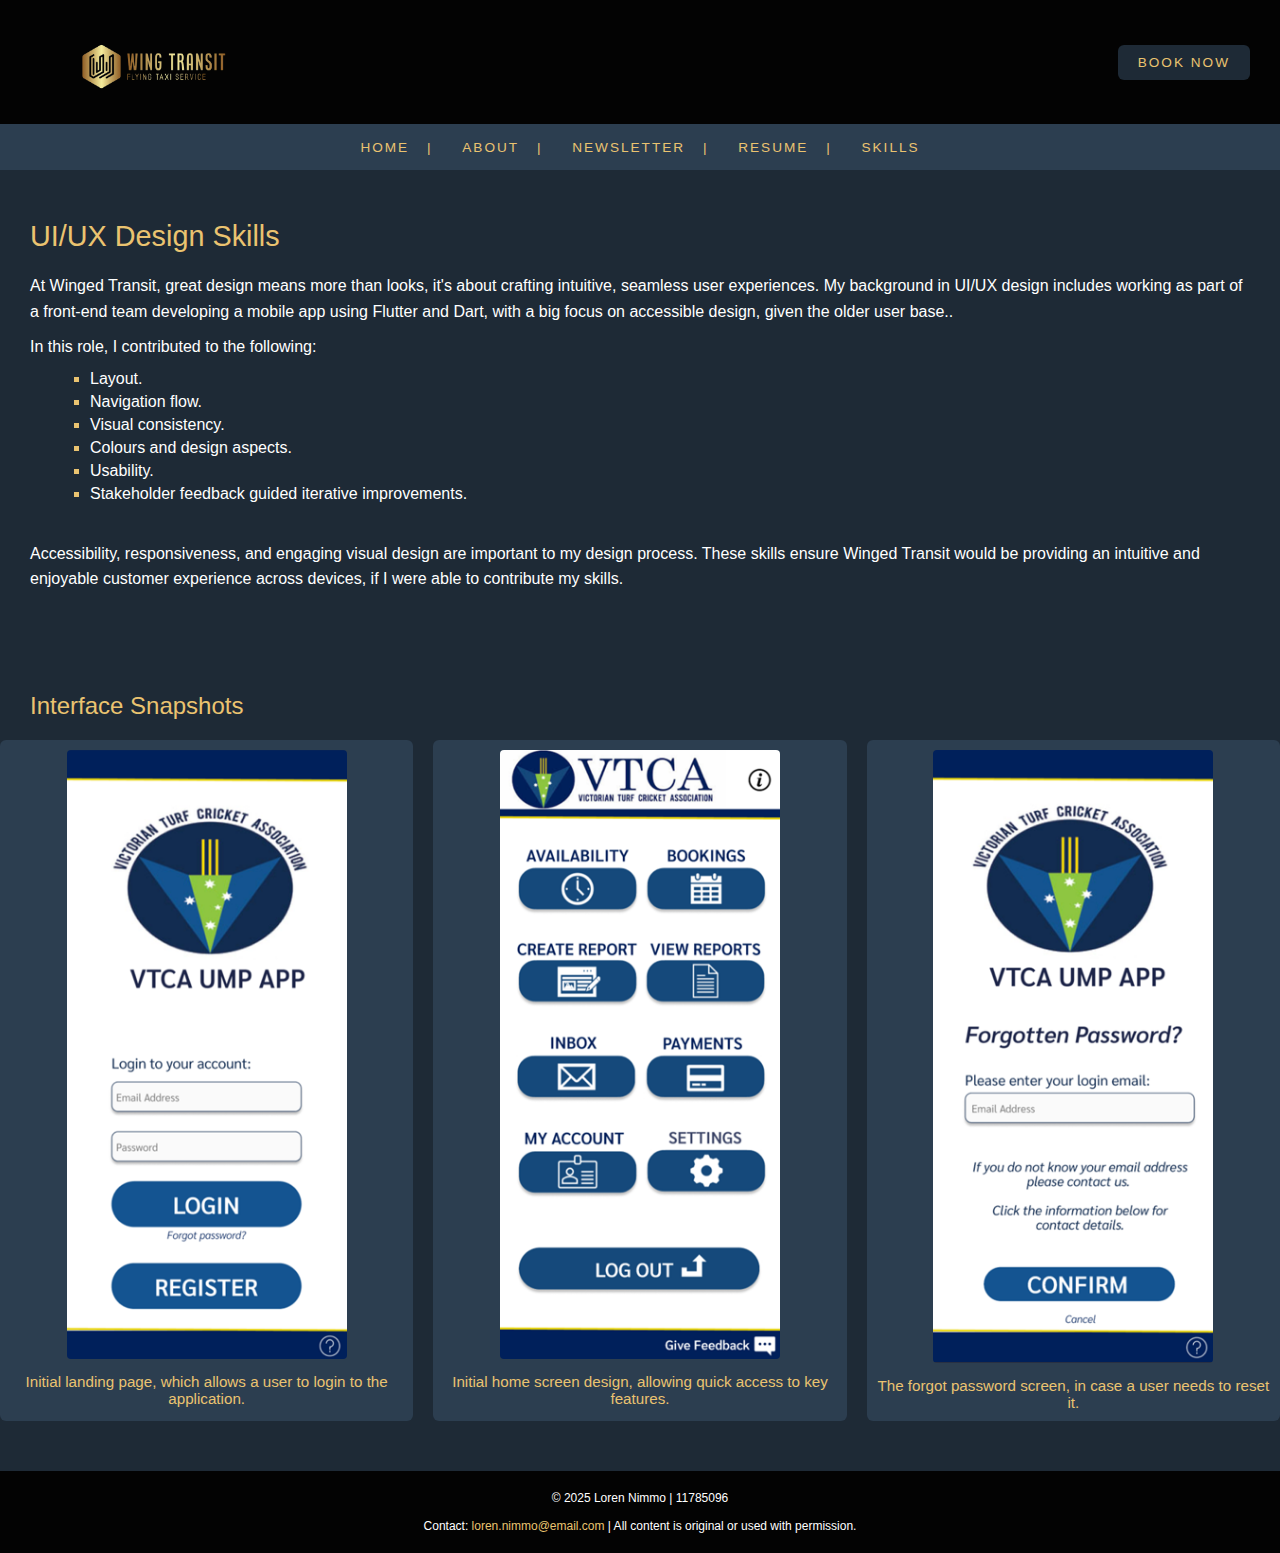
<file: ln_A4_uiux_design.html>
<!-- Loren Nimmo - ITC293 A4 portfolio website - 08/06/2025 -->

<!DOCTYPE html>
<html lang="en">
<head>
  <meta charset="UTF-8">
  <title>Winged Transit | UI/UX Design</title>
  <link rel="stylesheet" href="css/portfolio.css">
</head>

<body>
  <!-- Header -->
  <header>
    <img src="images/logo.png" alt="Winged Transit Logo" class="logo">
    <a href="ln_A4_coming_soon.html" class="button-header">Book Now</a>
  </header>

  <!-- Navigation -->
  <nav>
    <a href="index.html" class="nav-button">Home</a>
    <a href="ln_A4_about.html" class="nav-button">About</a>
    <a href="ln_A4_newsletter.html" class="nav-button">Newsletter</a>
    <a href="ln_A4_resume.html" class="nav-button">Resume</a>
    <a href="ln_A4_skills.html" class="nav-button">Skills</a>
  </nav>

  <!-- Main Content -->
  <main class="intro-1">
    <div class="intro-2">
      <h1 class="section-title">UI/UX Design Skills</h1>
      <p>
        At Winged Transit, great design means more than looks, it's about crafting intuitive, seamless user experiences. My background in UI/UX design includes working as part of a front-end team developing a mobile app using Flutter and Dart, with a big focus on accessible design, given the older user base..
      </p>
      <p>
        In this role, I contributed to the following:
      </p>
      <ul class="ul-text">
        <li>Layout.</li>
        <li>Navigation flow.</li>
        <li>Visual consistency.</li>
        <li>Colours and design aspects.</li>
        <li>Usability.</li>
        <li>Stakeholder feedback guided iterative improvements.</li>
      </ul>
      <br>
      <p>
        Accessibility, responsiveness, and engaging visual design are important to my design process. These skills ensure Winged Transit would be providing an intuitive and enjoyable customer experience across devices, if I were able to contribute my skills.
      </p>
    </div>
  </main>

  <!-- Gallery Section -->
  <h2 class="h2-title">Interface Snapshots</h2>
  <div class="projects-grid">
    <div class="project">
      <img src="images/login.png" alt="App Login Screen" class="images">
      <p>Initial landing page, which allows a user to login to the application.</p>
    </div>
    <div class="project">
      <img src="images/home.png" alt="App Home Screen" class="images">
      <p>Initial home screen design, allowing quick access to key features.</p>
    </div>
    <div class="project">
      <img src="images/password.png" alt="Forgot password screen" class="images">
      <p>The forgot password screen, in case a user needs to reset it.</p>
    </div>
  </div>

  <!-- Footer -->
  <footer>
    &copy; 2025 Loren Nimmo | 11785096<br><br>
    Contact: <a href="mailto:loren.nimmo@email.com" class="contact-link">loren.nimmo@email.com</a> | All content is original or used with permission.
  </footer>
</body>
</html>
</file>
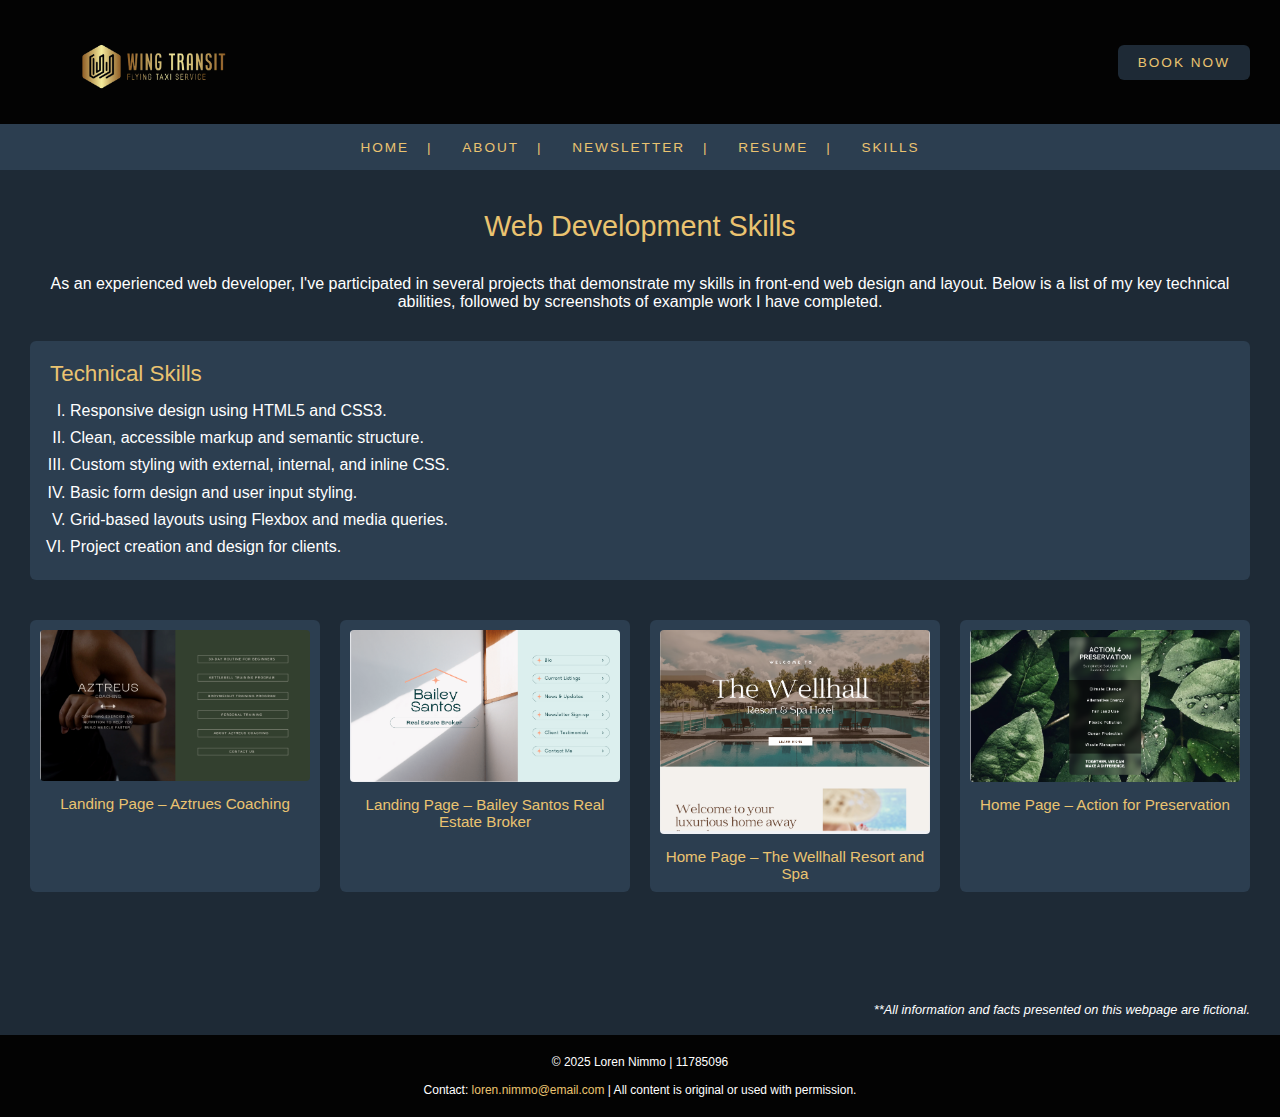
<file: ln_A4_web_skills.html>
<!-- Loren Nimmo - ITC293 A4 portfolio website - 08/06/2025 -->

<!DOCTYPE html>
<html lang="en">
<head>
  <meta charset="UTF-8">
  <title>Winged Transit | Web Skills</title>
  <link rel="stylesheet" href="css/portfolio.css">
</head>

<body>
  <!-- Header --> 
  <header>
    <img src="images/logo.png" alt="Winged Transit Logo" class="logo">
    <a href="ln_A4_coming_soon.html" class="button-header">Book Now</a>       
  </header>

  <!-- Navigation -->
  <nav>
    <a href="index.html" class="nav-button">Home</a>
    <a href="ln_A4_about.html" class="nav-button">About</a>
    <a href="ln_A4_newsletter.html" class="nav-button">Newsletter</a>
    <a href="ln_A4_resume.html" class="nav-button">Resume</a>
    <a href="ln_A4_skills.html" class="nav-button">Skills</a>
  </nav>

  <!-- Main Content -->
  <main>
    <h1 class="web-section-title">Web Development Skills</h1>
    <p class="centered-text">
      As an experienced web developer, I've participated in several projects that demonstrate my skills in front-end web design and layout. Below is a list of my key technical abilities, followed by screenshots of example work I have completed.
    </p>
    <br>

    <!-- Skills List -->
    <div class="skills-box">
      <h2>Technical Skills</h2>
      <ol type="I">
        <li>Responsive design using HTML5 and CSS3.</li>
        <li>Clean, accessible markup and semantic structure.</li>
        <li>Custom styling with external, internal, and inline CSS.</li>
        <li>Basic form design and user input styling.</li>
        <li>Grid-based layouts using Flexbox and media queries.</li>
        <li>Project creation and design for clients.</li>
      </ol>
    </div>

    <!-- Project Gallery -->
    <div class="projects-grid">
      <div class="project">
        <img src="images/example1.png" alt="Example project 1">
        <p>Landing Page – Aztrues Coaching</p>
      </div>
      <div class="project">
        <img src="images/example2.png" alt="Example project 2">
        <p>Landing Page – Bailey Santos Real Estate Broker</p>
      </div>
      <div class="project">
        <img src="images/example3.png" alt="Example project 3">
        <p>Home Page – The Wellhall Resort and Spa</p>
      </div>
      <div class="project">
        <img src="images/example4.png" alt="Example project 4">
        <p>Home Page – Action for Preservation</p>
      </div>
    </div>
  </main>

  <!-- Disclaimer -->
  <p class="disclaimer">
    **All information and facts presented on this webpage are fictional.
  </p>
  <br>

  <!-- Footer -->
  <footer>
    &copy; 2025 Loren Nimmo | 11785096
    <br>
    <br>
    Contact: <a href="mailto:loren.nimmo@email.com" class="contact-link">loren.nimmo@email.com</a> | All content is original or used with permission.
  </footer>

</body>
</html>
</file>
<file: css/portfolio.css>
/*  Loren Nimmo - ITC293 A4 portfolio website - 08/06/2025 */

/* Global Styles */
* {
   margin: 0;
   padding: 0;
   box-sizing: border-box;
   font-family: Arial, Helvetica, Verdana, sans-serif;
 }
 
 body {
   background-color: #1E2A36;
   color: white;
   display: flex;
   flex-direction: column;
   min-height: 100vh;
 }

 .contact-link {
  color: #EAC370;
  text-decoration: none;
}

.contact-link:visited {
  color: #2C3E50;
}

.contact-link:hover {
  text-decoration: underline;
}

.required {
  color: red;
}

 /* Header */
 header {
   width: 100%;
   background-color: #030303;
   display: flex;
   justify-content: space-between;
   align-items: center;
   padding: 12px 30px;
 }

 .home-heading {
  color: #EAC370;
  font-size: 1.8rem;
  font-weight: 300;
  margin-bottom: 20px;
  text-align: left;
}
 
 .logo {
   height: 100px;
 }


 .centered-text {
   text-align: center;
   padding: 12px;
 }

 #highlight {
   color: #EAC370;
   font-style: italic;
 }
 
 /* Navigation */
 nav {
   width: 100%;
   background-color: #2C3E50;
   text-align: center;
   padding: 14px 0;
 }
 
 nav a {
   color: #EAC370;
   text-decoration: none;
   text-transform: uppercase;
   font-size: 0.85rem;
   letter-spacing: 2px;
   margin: 0 12px;
 }
 
 nav a:not(:last-child)::after {
   content: " | ";
   color: #EAC370;
   margin-left: 12px;
 }
 
 nav a:hover {
   text-decoration: underline;
 }

 .button-dark {
  background-color: #030303;
  color: #EAC370;
  padding: 10px 20px;
  border: none;
  font-size: 0.85rem;
  text-transform: uppercase;
  letter-spacing: 2px;
  cursor: pointer;
  border-radius: 6px;
  text-decoration: none;
  display: inline-block;
}

.button-header {
  background-color: #1E2A36;
  color: #EAC370;
  padding: 10px 20px;
  border: none;
  font-size: 0.85rem;
  text-transform: uppercase;
  letter-spacing: 2px;
  cursor: pointer;
  border-radius: 6px;
  text-decoration: none;
  display: inline-block;
}

 /* Footer */
 footer {
   background-color: #030303;
   color: white;
   text-align: center;
   font-size: 0.75rem;
   font-weight: 300;
   padding: 20px 10px;
   margin-top: auto;
 }
 
 /* Main Sections */
 main {
   padding: 40px 30px;
   flex: 1;
 }
 
 .intro-section {
   display: flex;
   justify-content: space-between;
   align-items: center;
   padding: 50px 30px;
   gap: 40px;
   flex-wrap: wrap;
 }
 
 .intro-text {
   flex: 1;
   max-width: 50%;
   text-align: left;
 }
 
 .intro-text p {
   font-size: 1rem;
   line-height: 1.6;
   margin-bottom: 25px;
   color: white;
   text-align: left;
 }
 
 .intro-image {
   flex: 1;
   max-width: 450px;
   text-align: right;
 }
 
 .intro-image img {
   max-width: 100%;
   height: auto;
   border-radius: 8px;
 }
 
 /* About Section */
 .about-company {
   background-color: #2C3E50;
   padding: 10px 30px;
   margin: 30px;
   border-radius: 6px;
 }
 
 .about-company h2 {
   color: #EAC370;
   font-size: 1.5rem;
   font-weight: 300;
   margin-bottom: 20px;
   text-align: left;
 }
 
 .about-company p {
   margin-bottom: 20px;
   line-height: 1.6;
 }

 .gold-bold {
  color: #EAC370;
  font-weight: bold;
}
 
 /* Resume Page */
 .resume-container {
   padding: 40px 30px;
   display: flex;
   flex-direction: column;
   gap: 30px;
 }
 
 .resume-header {
   display: flex;
   align-items: center;
   gap: 30px;
 }
 
 .resume-header img {
   width: 150px;
   height: auto;
   border-radius: 8px;
 }
 
 .resume-header p {
   color: #EAC370;
   font-size: 0.9rem;
   margin-top: 8px;
 }
 
 .resume-section {
   background-color: #2C3E50;
   padding: 20px;
   border-radius: 6px;
   margin-bottom: 20px;
 }
 
 .resume-section h2 {
   font-size: 1.4rem;
   font-weight: 300;
   color: #EAC370;
   margin-bottom: 10px;
 }
 
 .resume-section p,
 .resume-section ul {
   font-size: 1rem;
   line-height: 1.6;
   margin-bottom: 10px;
 }
 
 .resume-section ul {
   list-style-type: disc;
   margin-left: 20px;
 }

.resume-section table {
  width: 100%;
  background-color: #2C3E50;
  color: white;
  border-collapse: collapse;
  margin-top: 10px;
}

.resume-section th,
.resume-section td {
  text-align: left;
  padding: 8px;
  border: 2px solid white;
  font-size: 1rem;
  font-weight: normal;
}

.resume-section th {
  font-weight: normal;
  color: #EAC370;
}
 
 /* Skills Pages etc. */
.web-section-title {
   font-size: 1.8rem;
   color: #EAC370;
   font-weight: 300;
   margin-bottom: 20px;
   text-align: center;
 }

.section-title {
   font-size: 1.8rem;
   color: #EAC370;
   font-weight: 300;
   margin-bottom: 20px;
 }
 
 .intro-text {
   font-size: 1rem;
   line-height: 1.6;
   margin-bottom: 30px;
 }
 
 .skills-box {
   background-color: #2C3E50;
   padding: 20px;
   border-radius: 6px;
   margin-bottom: 40px;
 }
 
 .skills-box h2 {
   color: #EAC370;
   font-weight: 300;
   margin-bottom: 10px;
   font-size: 1.4rem;
 }
 
 .skills-box ul,
 .skills-box ol {
   margin-left: 20px;
   line-height: 1.7;
 }

 .disclaimer {
  font-style: italic;
  text-align: right;
  font-size: 0.8rem;
  margin: 20px 30px 0;
}
  
 /* Projects Grid */
 .projects-grid {
   display: grid;
   grid-template-columns: repeat(auto-fit, minmax(250px, 1fr));
   gap: 20px;
 }
 
 .project {
   background-color: #2C3E50;
   border-radius: 6px;
   padding: 10px;
   text-align: center;
 }
 
 .project img {
   width: 100%;
   height: auto;
   border-radius: 4px;
 }
 
 .project p {
   margin-top: 10px;
   font-size: 0.95rem;
   color: #EAC370;
 }

 .projects-grid:last-of-type {
  margin-bottom: 50px;
}

 /* Coming Soon Page */
.coming-soon-section {
  text-align: center;
  padding: 100px 20px;
}

.coming-soon-text {
  font-size: 1rem;
  margin: 20px 0;
}
 
 /* Custom List Styles */
 .square-bullets {
   list-style-type: square;
   padding-left: 20px;
 }

 @media print {
  nav,
  header,
  footer {
    display: none;
  }

  body {
    background: none !important;
    color: black !important;
    font-size: 18px;
  }
}

 /* Forms */
.contact-form {
  max-width: 600px;
  margin: 0 auto;
  display: flex;
  flex-direction: column;
  gap: 15px;
  background-color: #2C3E50;
  padding: 30px;
  border-radius: 6px;
}

.contact-form label {
  font-size: 1rem;
  font-weight: bold;
  color: #EAC370;
}

.contact-form input,
.contact-form textarea {
  padding: 10px;
  font-size: 1rem;
  border: 1px solid #ccc;
  border-radius: 4px;
}

.section-title.centered {
  text-align: center;
}

 /* Marketing Skills Page */
.h2-title {
  font-size: 1.5rem;
  color: #EAC370;
  font-weight: 300;
  margin: 40px 30px 20px;
  text-align: left;
}

.ul-text {
  list-style-type: square;
  padding-left: 30px;
  margin-bottom: 20px;
}

.ul-text li {
  margin-bottom: 5px;
}

.ul-text li::marker {
  color: #EAC370;
}

 .marketing-img-1 {
  width: auto;
  max-width: 600px;
  height: 500px;
  border-radius: 20px;
  margin-top: 100px;
}

 .marketing-img-2 {
  max-width: 525px;
  border-radius: 6px;
}

 .marketing-img-3 {
  max-width: 250px;
  border-radius: 6px;
}

 /* UI/UX skills page */
  .images {
  max-width: 280px;
  border-radius: 6px;
}
.intro-1 {
  padding: 50px 30px;
}

.intro-2 {
  max-width: 100%;
  text-align: left;
}
.intro-2 p {
  line-height: 1.6;
  margin-bottom: 10px;
}

.intro-2 ul {
  margin-left: 30px;
  margin-bottom: 20px;
}

.intro-2 li {
  margin-bottom: 5px;
}
</file>
